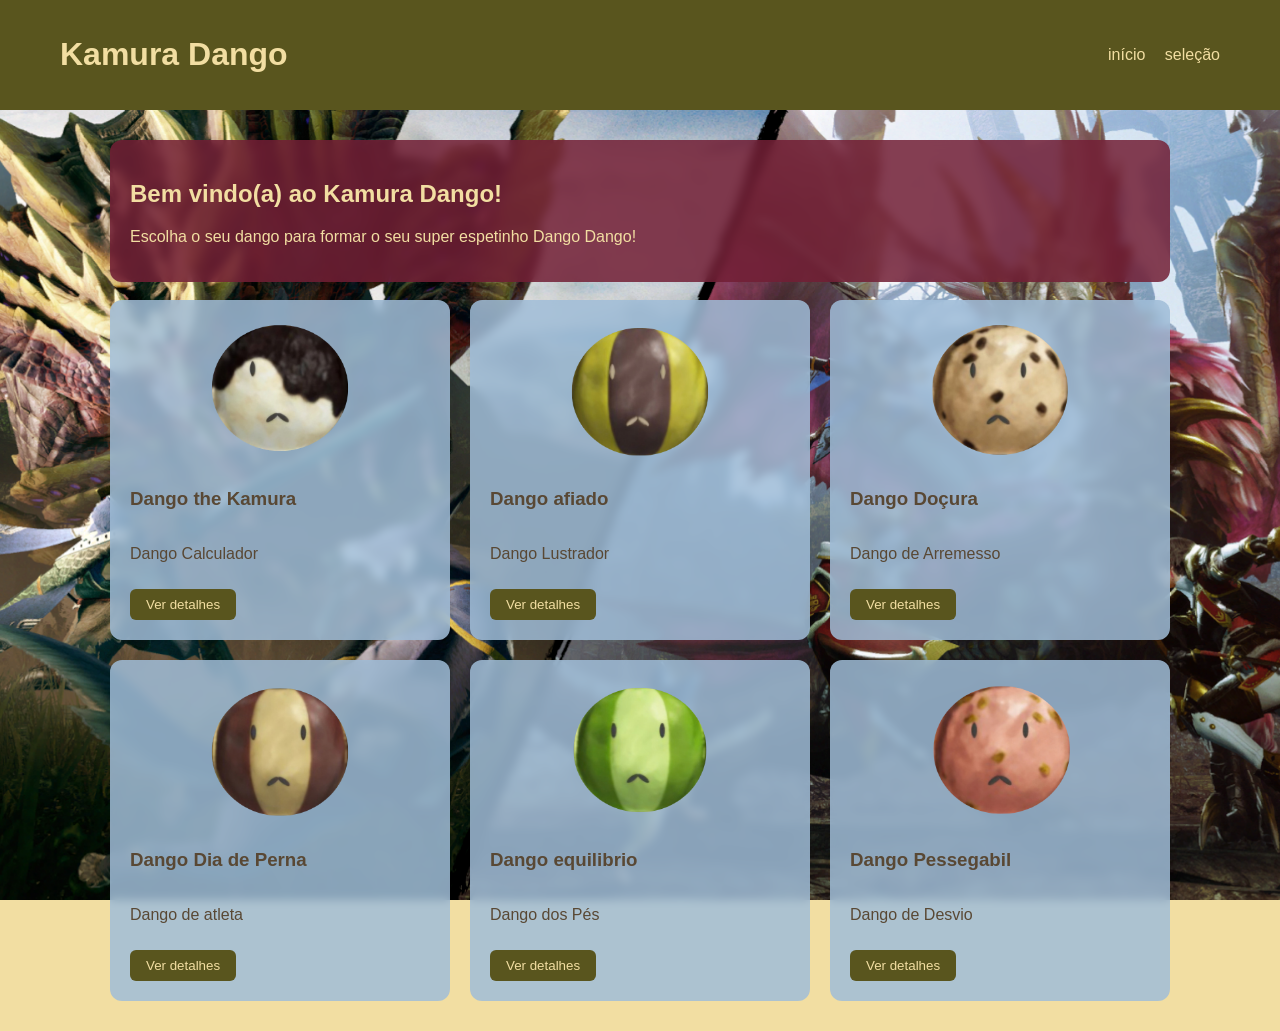
<file: index.html>
<!DOCTYPE html>
<html lang="pt-br">
<head>
    <meta charset="UTF-8">
    <meta name="viewport" content="width=device-width, initial-scale=1.0">
    <meta http-equiv="X-UA-Compatible" content="ie=edge">
    <link rel="stylesheet" href="src/css/style.css?v=1">
    <title>Kamura Dango</title>
</head>
<body class="index">
    <header>
        <h1>Kamura Dango</h1>
        <nav>
            <a href="index.html">início</a>
            <a href="src/html/formulario.html"> seleção</a>
        </nav>
    </header>

    <main class="principal">

        <section class="cardsection">
            <h2>Bem vindo(a) ao Kamura Dango!</h2>
            <p>Escolha o seu dango para formar o seu super espetinho Dango Dango!</p>
        </section>
        <br>


        <!--MENU DOS DANGOS-->

        <section class="produtos">

            <div class="card">
                <abbr title="Kamura">
                    <a href="src/html/kamuraDango.html">
                        <img src="src/imagens/kamura_dango.png" alt="Dango the Kamura">
                    </a>
                </abbr>

                <h3>Dango the Kamura</h3>
                <p>Dango Calculador</p>
                <a href="src/html/kamuraDango.html">
                    <button class="dangoBotao">Ver detalhes</button>
                </a>
            </div>

            <div class="card">
                <abbr title="afiado">
                    <a href="src/html/afiadoDango.html">
                        <img src="src/imagens/afiado_dango.png" alt="Dango afiado">
                    </a>
                </abbr>

                <h3>Dango afiado</h3>
                <p>Dango Lustrador</p>
                <a href="src/html/afiadoDango.html">
                    <button class="dangoBotao">Ver detalhes</button>
                </a>
            </div>

            <div class="card">
                <abbr title="docura">
                    <a href="src/html/docuraDango.html">
                        <img src="src/imagens/docura_dango.png" alt="Dango docura">
                    </a>
                </abbr>

                <h3>Dango Doçura</h3>
                <p>Dango de Arremesso</p>
                <a href="src/html/docuraDango.html">
                    <button class="dangoBotao">Ver detalhes</button>
                </a>
            </div>

            <div class="card">
                <abbr title="diadeperna">
                    <a href="src/html/diadepernaDango.html">
                        <img src="src/imagens/diadeperna_dango.png" alt="Dango dia de perna">
                    </a>
                </abbr>

                <h3>Dango Dia de Perna</h3>
                <p>Dango de atleta</p>
                <a href="src/html/diadepernaDango.html">
                    <button class="dangoBotao">Ver detalhes</button>
                </a>
            </div>

            <div class="card">
                <abbr title="equilibrio">
                    <a href="src/html/equilibrioDango.html">
                        <img src="src/imagens/equilibrio_dango.png" alt="Dango equilibrio">
                    </a>
                </abbr>

                <h3>Dango equilibrio</h3>
                <p>Dango dos Pés</p>
                <a href="src/html/equilibrioDango.html">
                    <button class="dangoBotao">Ver detalhes</button>
                </a>
            </div>

            <div class="card">
                <abbr title="pessegabil">
                    <a href="src/html/pessegabil.html">
                        <img src="src/imagens/pessegábil_dango.png" alt="Dango pessegabil">
                    </a>
                </abbr>
                <h3>Dango Pessegabil</h3>
                <p>Dango de Desvio</p>
                <a href="src/html/pessegabil.html">
                    <button class="dangoBotao">Ver detalhes</button>
                </a>
            </div>
        </section>

    </main>

    <!--CONECTAR AO JAVASCRIPT PARA AS INTERAÇÕES COM OS DANGOS-->
    <script src="src/js/script.js"></script>
    
</body>
</html>
</file>
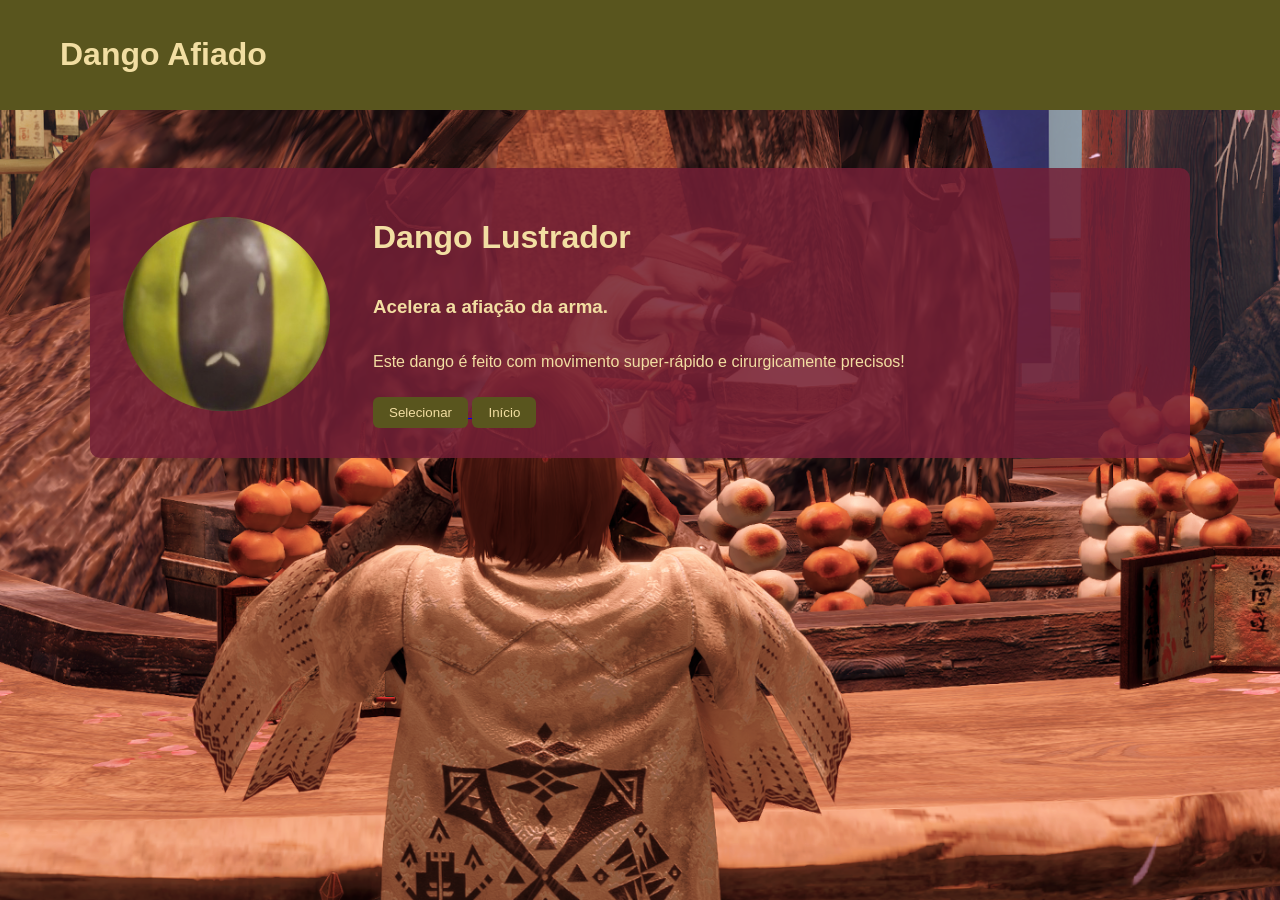
<file: src/html/afiadoDango.html>
<!DOCTYPE html>
<html lang="pt-br">
<head>
    <meta charset="UTF-8">
    <meta name="viewport" content="width=device-width, initial-scale=1.0">
    <meta http-equiv="X-UA-Compatible" content="ie=edge">
    <link rel="stylesheet" href="../css/style.css?v=1">
    <title>Dango Afiado</title>
</head>
<body class="dangomenu">
    <header>
        <h1>Dango Afiado</h1>
    </header>
    <br>

    <main class="detalhes">
        <abbr title="Dango Afiado">
            <img src="../imagens/afiado_dango.png" alt="Dango Afiado">
        </abbr>

        <div class="detalheTexto">
            <h1>Dango Lustrador</h1>
            <h3>Acelera a afiação da arma.</h3>
            <p>Este dango é feito com movimento super-rápido e cirurgicamente precisos!</p>
        
            <nav>
                <a href="formulario.html">
                    <button class="dangoBotaoazul">Selecionar</button>
                </a>
                <a href="../../index.html">
                    <button class="newpage">Início</button>
                </a>
            </nav>
        </div>
    </main>

    <!--CONECTAR AO JAVASCRIPT PARA AS INTERAÇÕES COM OS DANGOS-->
    <script src="../js/script.js?v=2"></script>
    
</body>
</html>
</file>
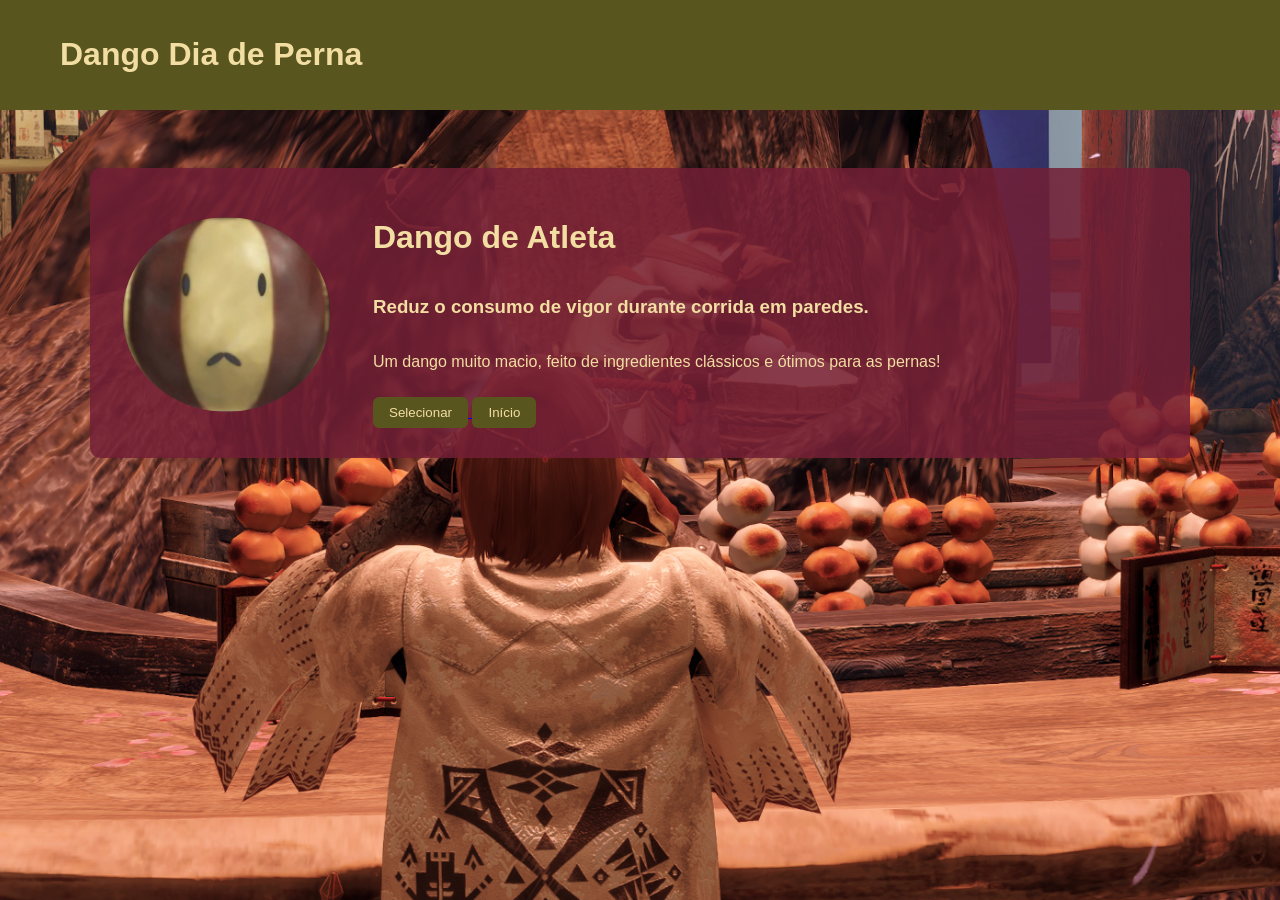
<file: src/html/diadepernaDango.html>
<!DOCTYPE html>
<html lang="pt-br">
<head>
    <meta charset="UTF-8">
    <meta name="viewport" content="width=device-width, initial-scale=1.0">
    <meta http-equiv="X-UA-Compatible" content="ie=edge">
    <link rel="stylesheet" href="../css/style.css?v=1">
    <title>Dango Dia de Perna</title>
</head>
<body class="dangomenu">
    <header>
        <h1>Dango Dia de Perna</h1>
    </header>
    <br>

    <main class="detalhes">
        <abbr title="Dango Dia de Perna">
            <img src="../imagens/diadeperna_dango.png" alt="Dango Dia de Perna">
        </abbr>

        <div class="detalheTexto">
            <h1>Dango de Atleta</h1>
            <h3>Reduz o consumo de vigor durante corrida em paredes.</h3>
            <p>Um dango muito macio, feito de ingredientes clássicos e ótimos para as pernas!</p>
        
            <nav>
                <a href="formulario.html">
                    <button class="dangoBotaoazul">Selecionar</button>
                </a>
                <a href="../../index.html">
                    <button class="newpage">Início</button>
                </a>
            </nav>
        </div>
    </main>

    <!--CONECTAR AO JAVASCRIPT PARA AS INTERAÇÕES COM OS DANGOS-->
    <script src="../js/script.js?v=2"></script>
    
</body>
</html>
</file>
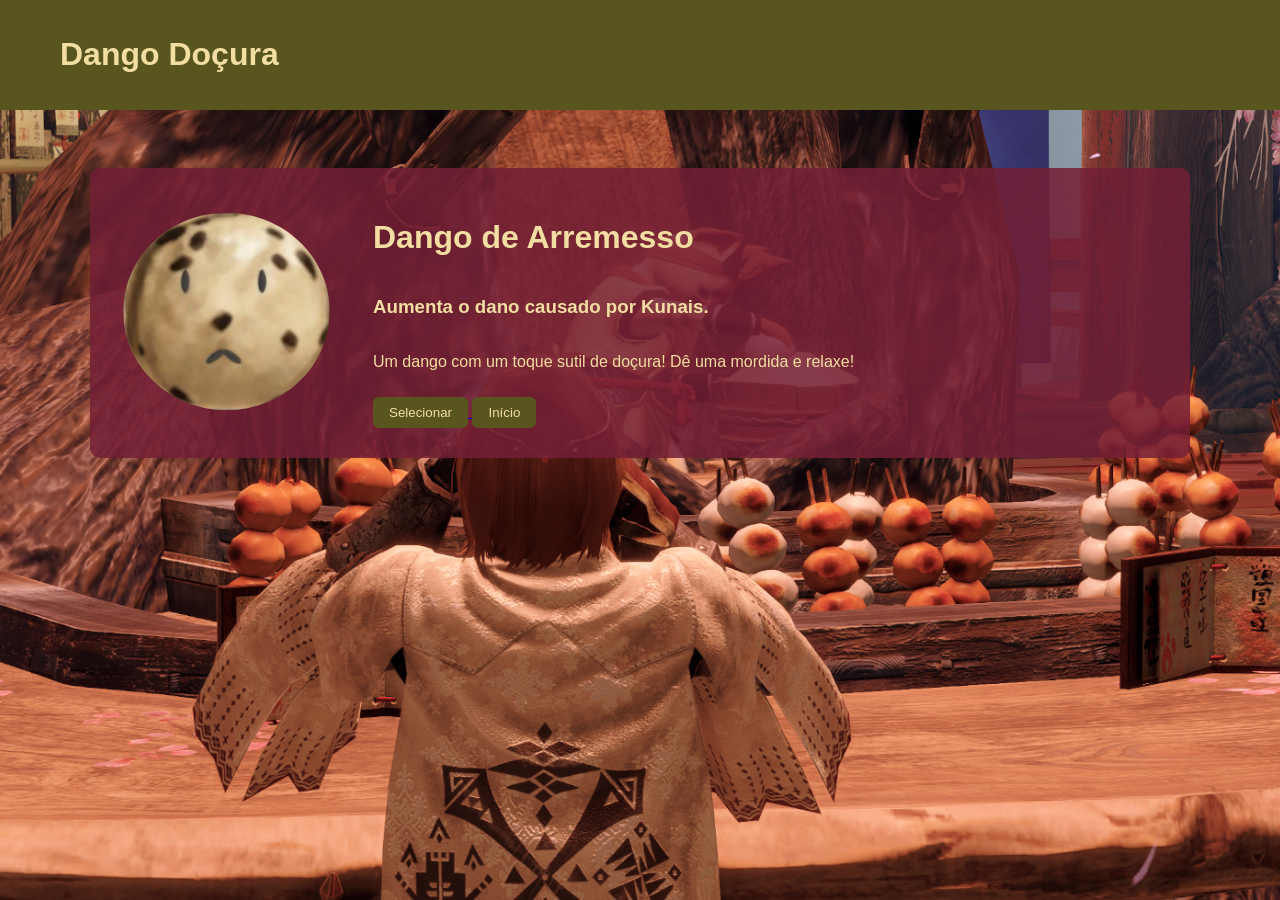
<file: src/html/docuraDango.html>
<!DOCTYPE html>
<html lang="pt-br">
<head>
    <meta charset="UTF-8">
    <meta name="viewport" content="width=device-width, initial-scale=1.0">
    <meta http-equiv="X-UA-Compatible" content="ie=edge">
    <link rel="stylesheet" href="../css/style.css?v=1">
    <title>Dango Doçura</title>
</head>
<body class="dangomenu">
    <header>
        <h1>Dango Doçura</h1>
    </header>
    <br>

    <main class="detalhes">
        <abbr title="Dango docura">
            <img src="../imagens/docura_dango.png" alt="Dango Docura">
        </abbr>

        <div class="detalheTexto">
            <h1>Dango de Arremesso</h1>
            <h3>Aumenta o dano causado por Kunais.</h3>
            <p>Um dango com um toque sutil de doçura! Dê uma mordida e relaxe!</p>
        
            <nav>
                <a href="formulario.html">
                    <button class="dangoBotaoazul">Selecionar</button>
                </a>
                <a href="../../index.html">
                    <button class="newpage">Início</button>
                </a>
            </nav>
        </div>
    </main>

    <!--CONECTAR AO JAVASCRIPT PARA AS INTERAÇÕES COM OS DANGOS-->
    <script src="../js/script.js?v=2"></script>
    
</body>
</html>
</file>
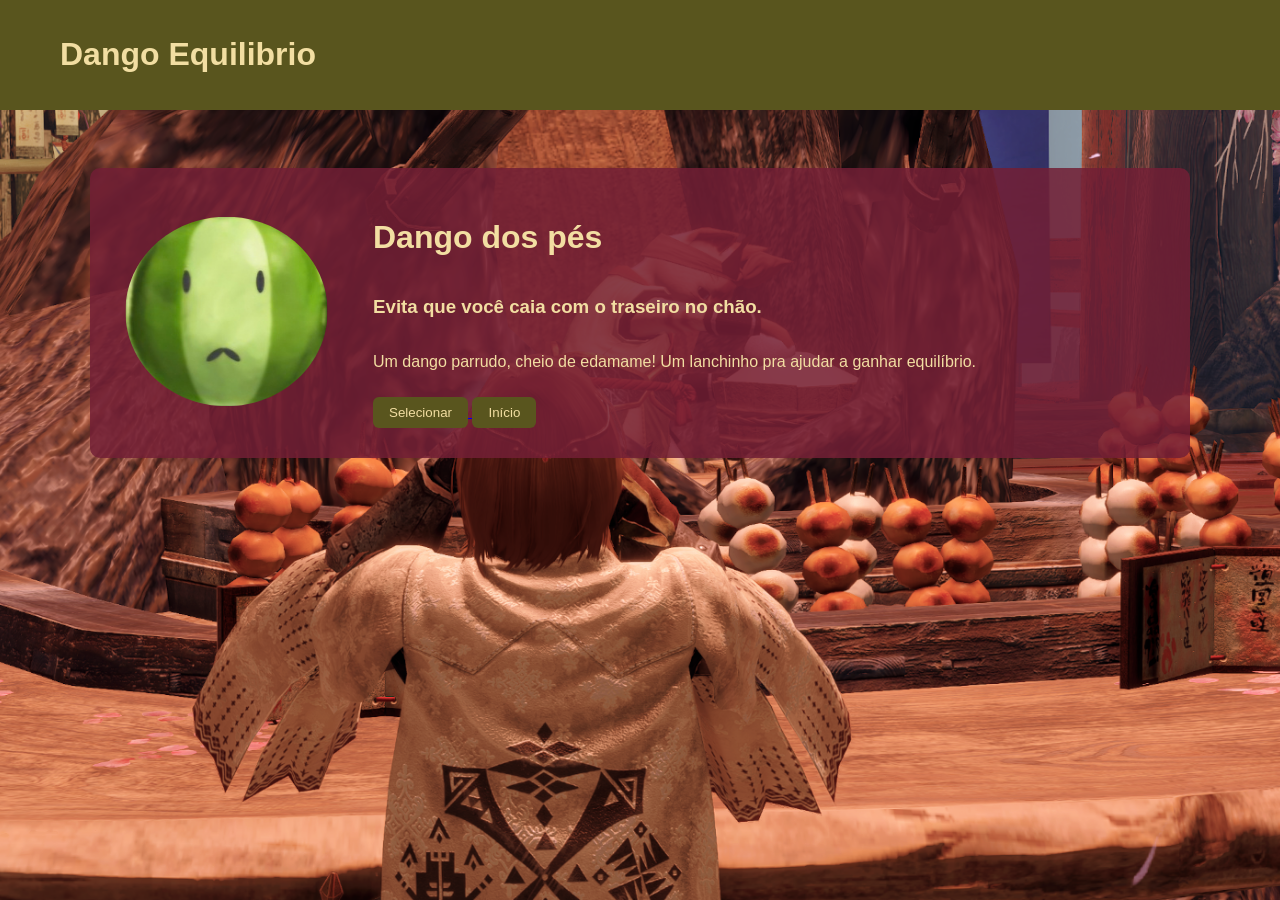
<file: src/html/equilibrioDango.html>
<!DOCTYPE html>
<html lang="pt-br">
<head>
    <meta charset="UTF-8">
    <meta name="viewport" content="width=device-width, initial-scale=1.0">
    <meta http-equiv="X-UA-Compatible" content="ie=edge">
    <link rel="stylesheet" href="../css/style.css?v=1">
    <title>Dango Equilibrio</title>
</head>
<body class="dangomenu">
    <header>
        <h1>Dango Equilibrio</h1>
    </header>
    <br>

    <main class="detalhes">
        <abbr title="Dango Equilibrio">
            <img src="../imagens/equilibrio_dango.png" alt="Dango Equilibrio">
        </abbr>

        <div class="detalheTexto">
            <h1>Dango dos pés</h1>
            <h3>Evita que você caia com o traseiro no chão.</h3>
            <p>Um dango parrudo, cheio de edamame! Um lanchinho pra ajudar a ganhar equilíbrio.</p>
        
            <nav>
                <a href="formulario.html">
                    <button class="dangoBotaoazul">Selecionar</button>
                </a>
                <a href="../../index.html">
                    <button class="newpage">Início</button>
                </a>
            </nav>
        </div>
    </main>

    <!--CONECTAR AO JAVASCRIPT PARA AS INTERAÇÕES COM OS DANGOS-->
    <script src="../js/script.js?v=2"></script>
    
</body>
</html>
</file>
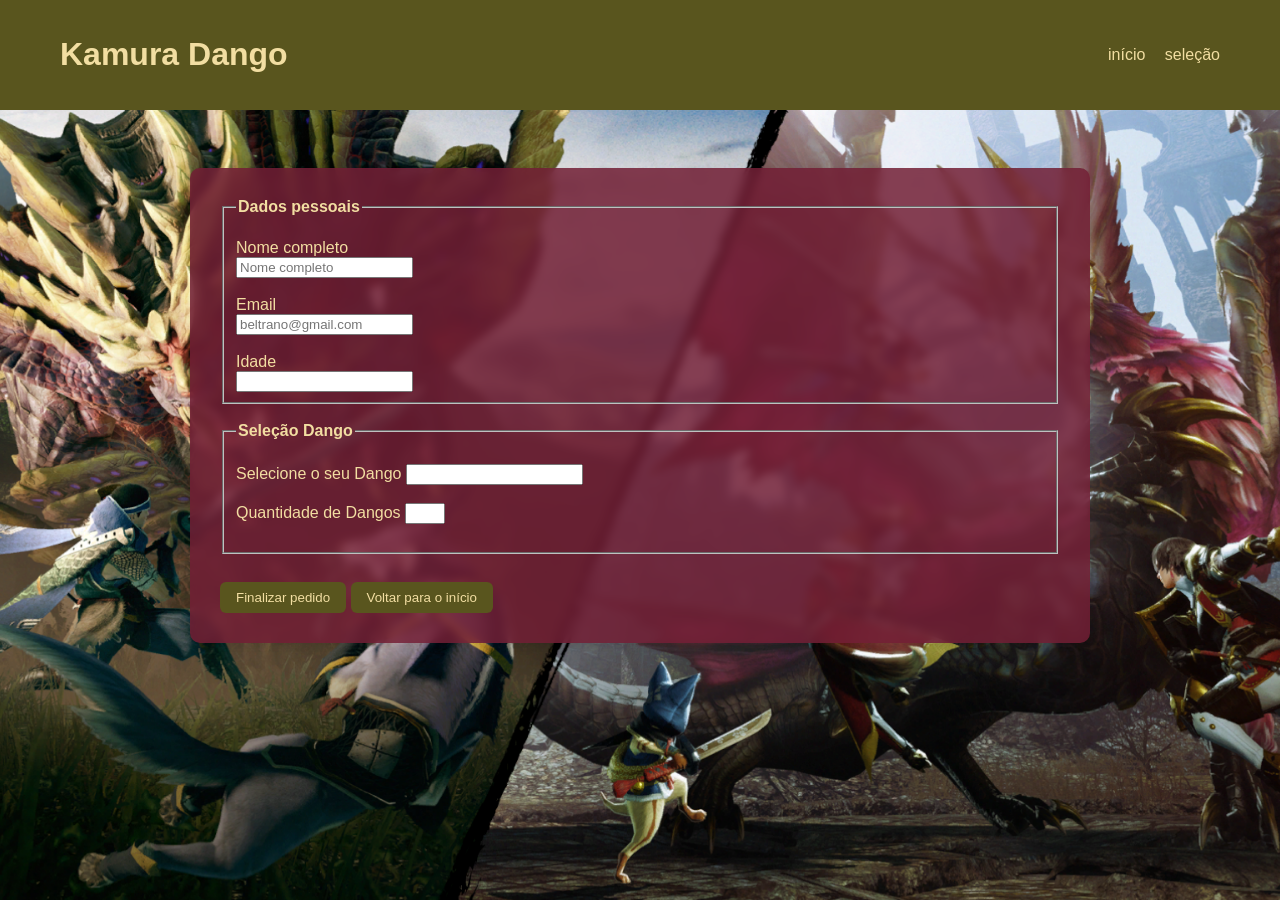
<file: src/html/formulario.html>
<!DOCTYPE html>
<html lang="pt-br">
<head>
    <meta charset="UTF-8">
    <meta name="viewport" content="width=device-width, initial-scale=1.0">
    <meta http-equiv="X-UA-Compatible" content="ie=edge">
    <link rel="stylesheet" href="../css/style.css?v=1">
    <title>Seleção Dango</title>
</head>
<body class="index">
    <header>
        <h1>Kamura Dango</h1>
        <nav>
            <a href="../../index.html">início</a>
            <a href="formulario.html"> seleção</a>
        </nav>
    </header>
    <br>

    <main class="formulario">
        <form action="../php/formulario.php" method="post">

            <fieldset>
                <legend><strong>Dados pessoais</strong></legend>
                <br>
                <div>
                    <label for="idnome">Nome completo</label>
                    <br>
                    <input type="text" name="nome" id="idnome" placeholder="Nome completo" required>
                </div>
                <br>
                <div>
                    <label for="idmail">Email</label>
                    <br>
                    <input type="email" name="email" id="idmail" placeholder="beltrano@gmail.com" required>
                </div>
                <br>
                <div>
                    <label for="ididade">Idade</label>
                    <br>
                    <input type="number" name="idade" id="ididade" min="18" required>
                </div>
            </fieldset>

            <br>

            <fieldset>
                <legend><strong>Seleção Dango</strong></legend>
                <br>
                <div>
                    <label for="iddango">Selecione o seu Dango</label>
                    <input type="text" name="dango" id="iddango" list="dangodango">
                    <datalist id="dangodango">
                        <option value="Dango the Kamura"></option>
                        <option value="Dango Afiado"></option>
                        <option value="Dango Doçura"></option>
                        <option value="Dango Dia de Perna"></option>
                        <option value="Dango Equilíbrio"></option>
                        <option value="Dango Pessegabil"></option>
                    </datalist>

                </div>
                <br>
                <div>
                    <label for="idnumero">Quantidade de Dangos</label>
                    <input type="number" name="numDangos" id="idnumero" min="1" max="3">
                </div>
                <br>
            </fieldset>

            <br>

            <!--BOTÕES DE FINALIZAÇÃO-->
            <button type="submit" class="dangoBotaoazul">Finalizar pedido</button>

            <a href="../../index.html">
                <button type="button" class="newpage">Voltar para o início</button>
            </a>

        </form>

        <script src="../js/script.js?v=2"></script>

    </main>
    
</body>
</html>
</file>
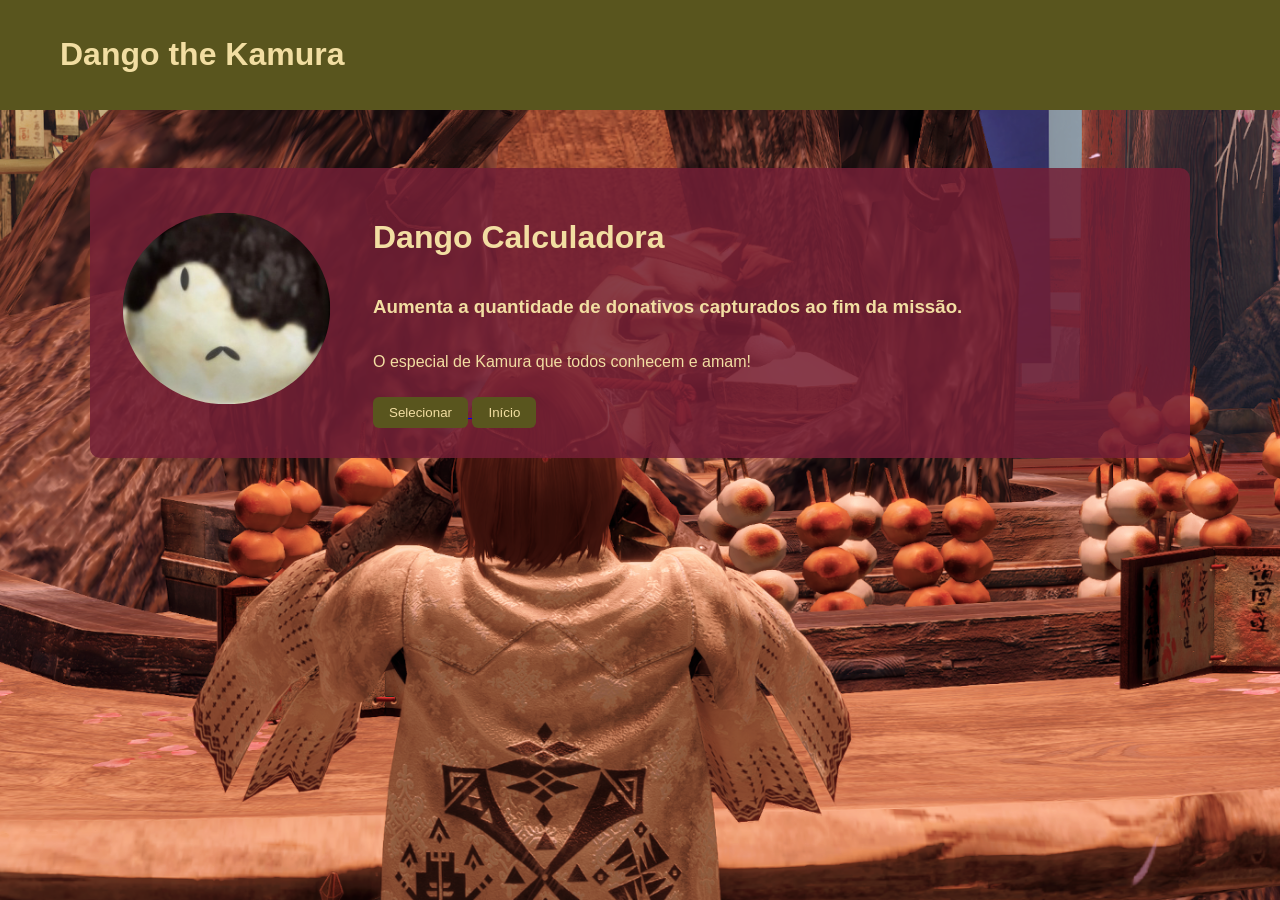
<file: src/html/kamuraDango.html>
<!DOCTYPE html>
<html lang="pt-br">
<head>
    <meta charset="UTF-8">
    <meta name="viewport" content="width=device-width, initial-scale=1.0">
    <meta http-equiv="X-UA-Compatible" content="ie=edge">
    <link rel="stylesheet" href="../css/style.css?v=1">
    <title>Dango the Kamura</title>
</head>
<body class="dangomenu">
    <header>
        <h1>Dango the Kamura</h1>
    </header>
    <br>

    <main class="detalhes">
        <abbr title="Dango the Kamura">
            <img src="../imagens/kamura_dango.png" alt="Dango the Kamura">
        </abbr>

        <div class="detalheTexto">
            <h1>Dango Calculadora</h1>
            <h3>Aumenta a quantidade de donativos capturados ao fim da missão.</h3>
            <p>O especial de Kamura que todos conhecem e amam!</p>
        
            <nav>
                <a href="formulario.html">
                    <button class="dangoBotaoazul">Selecionar</button>
                </a>
                <a href="../../index.html">
                    <button class="newpage">Início</button>
                </a>
            </nav>
        </div>
    </main>

    <!--CONECTAR AO JAVASCRIPT PARA AS INTERAÇÕES COM OS DANGOS-->
    <script src="../js/script.js?v=2"></script>
    
</body>
</html>
</file>
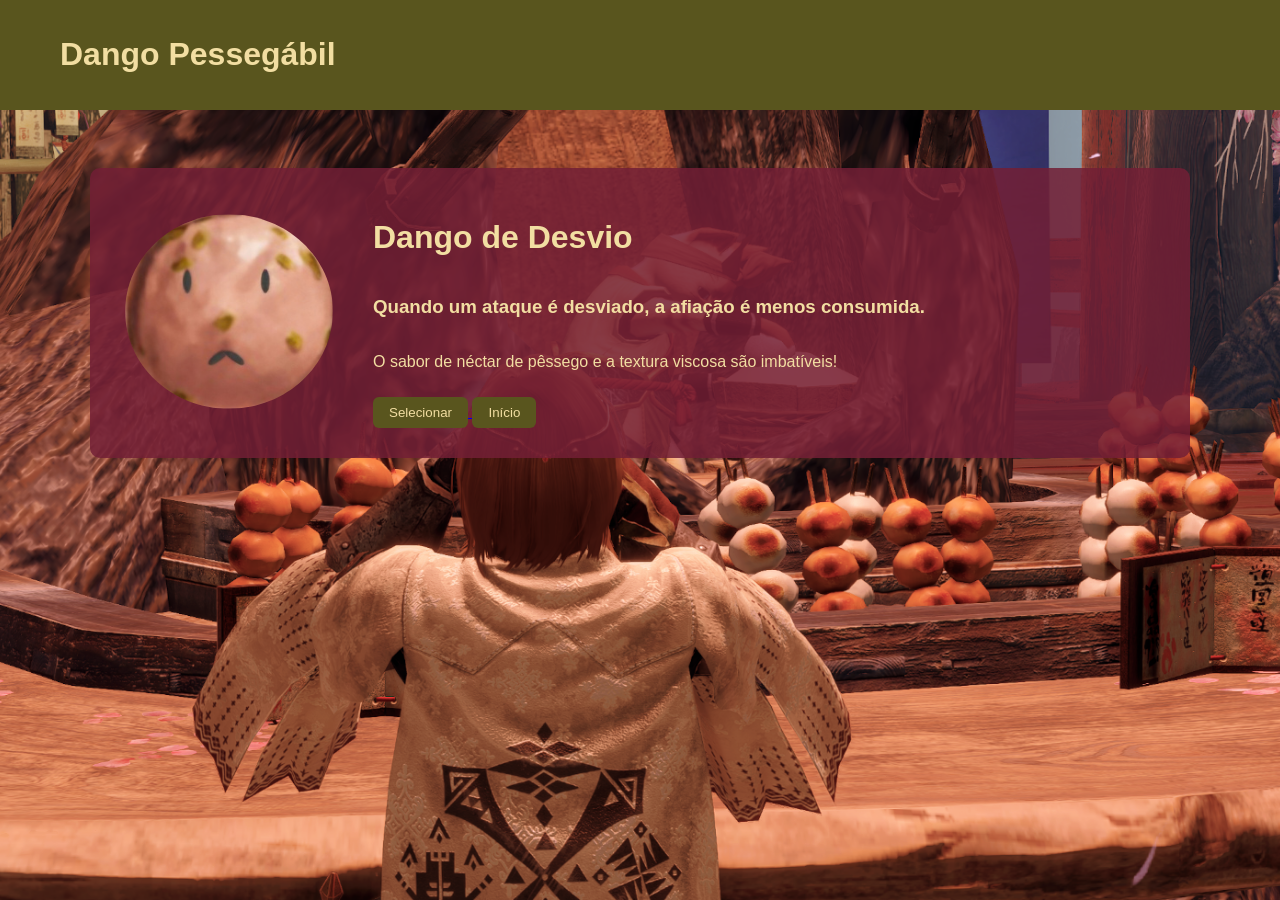
<file: src/html/pessegabil.html>
<!DOCTYPE html>
<html lang="pt-br">
<head>
    <meta charset="UTF-8">
    <meta name="viewport" content="width=device-width, initial-scale=1.0">
    <meta http-equiv="X-UA-Compatible" content="ie=edge">
    <link rel="stylesheet" href="../css/style.css?v=1">
    <title>Dango Pessegábil</title>
</head>
<body class="dangomenu">
    <header>
        <h1>Dango Pessegábil</h1>
    </header>
    <br>

    <main class="detalhes">
        <abbr title="Dango Pessegábil">
            <img src="../imagens/pessegábil_dango.png" alt="Dango Pessegábil">
        </abbr>

        <div class="detalheTexto">
            <h1>Dango de Desvio</h1>
            <h3>Quando um ataque é desviado, a afiação é menos consumida.</h3>
            <p>O sabor de néctar de pêssego e a textura viscosa são imbatíveis!</p>
        
            <nav>
                <a href="formulario.html">
                    <button class="dangoBotaoazul">Selecionar</button>
                </a>
                <a href="../../index.html">
                    <button class="newpage">Início</button>
                </a>
            </nav>
        </div>
    </main>

    <!--CONECTAR AO JAVASCRIPT PARA AS INTERAÇÕES COM OS DANGOS-->
    <script src="../js/script.js?v=2"></script>
    
</body>
</html>
</file>
<file: src/css/style.css>
@charset "UTF-8";

/*
LISTA DE CORES DA IMAGEM INICIAL DO JOGO:
#59551E -> cor do cabeçalho
#F2DEA2 -> cor das letras clara
#594834 -> letras texto escuro

#A0BED9 -> detalhe azul
rgba(160, 190, 217, 0.85)

#731F35 -> detalhe vinho
rgba(115, 31, 53, 0.85)
*/

* {
    box-sizing: border-box;
}

body {
    background-color: #F2DEA2;
    margin: 0;
    padding: 0;
    color: #594834;
    font-family: sans-serif;
}

header {
    display: flex;
    justify-content: space-between;
    align-items: center;
    background-color: #59551E;
    color: #F2DEA2;
    padding: 15px 60px;
}

header a{
    color: #F2DEA2;
    text-decoration: none;
    margin-left: 15px;
}





.index {
    background-image: url('../imagens/capa.png');
    background-repeat: no-repeat;
    background-size: cover;
    background-position: center;
    background-attachment: fixed;
    margin: 0;
    padding: 0;
    color: #594834;
    font-family: sans-serif;
}

.dangomenu {
    background-image: url('../imagens/dangodango.png');
    background-repeat: no-repeat;
    background-size: cover;
    background-position: center;
    background-attachment: fixed;
    margin: 0;
    padding: 0;
    color: #594834;
    font-family: sans-serif;
}

.principal {
    max-width: 1100px;
    margin: 30px auto;
    padding: 0 20px;
}

.produtos {
    display: grid;
    grid-template-columns: repeat(3, 1fr);
    gap: 20px;
}

.card {
    background-color: rgba(160, 190, 217, 0.85); 
    border-radius: 12px;
    padding: 20px;
    display: flex;
    flex-direction: column;
    justify-content: space-between;
    align-items: flex-start;
    backdrop-filter: blur(5px);
}

.cardsection {
    background-color: rgba(115, 31, 53, 0.85);
    color: #F2DEA2;
    border-radius: 12px;
    padding: 20px;
    backdrop-filter: blur(5px);
}

.card abbr, .card a {
    display: block;
    width: 100%;
    text-decoration: none;
}

.card img {
    width: 100%;
    max-width: 140px;
    height: 140px;
    object-fit: contain;
    display: block;
    margin: 0 auto 10px auto;
}

.dangoBotao, .dangoBotaoazul, .newpage {
    cursor: pointer;
    background-color: #59551E;
    color: #F2DEA2;
    border: none;
    padding: 8px 16px;
    border-radius: 6px;
    margin-top: 10px;
}


.detalhes {
    display: flex;
    flex-direction: row;
    align-items: center;
    gap: 40px;
    max-width: 1100px;
    margin: 40px auto;
    padding: 30px;
    background-color: rgba(115, 31, 53, 0.85);
    color: #F2DEA2;
    border-radius: 10px;
}

.detalheTexto {
    display: flex;
    flex-direction: column;
    align-items: flex-start;
    flex: 1;
}

.formulario{
    color: #F2DEA2;
    display: flex;
    flex-direction: column;

    max-width: 900px;        
    width: 90%;              
    margin: 40px auto;       

    padding: 30px;
    background-color: rgba(115, 31, 53, 0.85);
    border-radius: 10px;
    box-shadow: 0 4px 6px rgba(0, 0, 0, 0.05);
    box-sizing: border-box;
    backdrop-filter: blur(5px);
}
</file>
